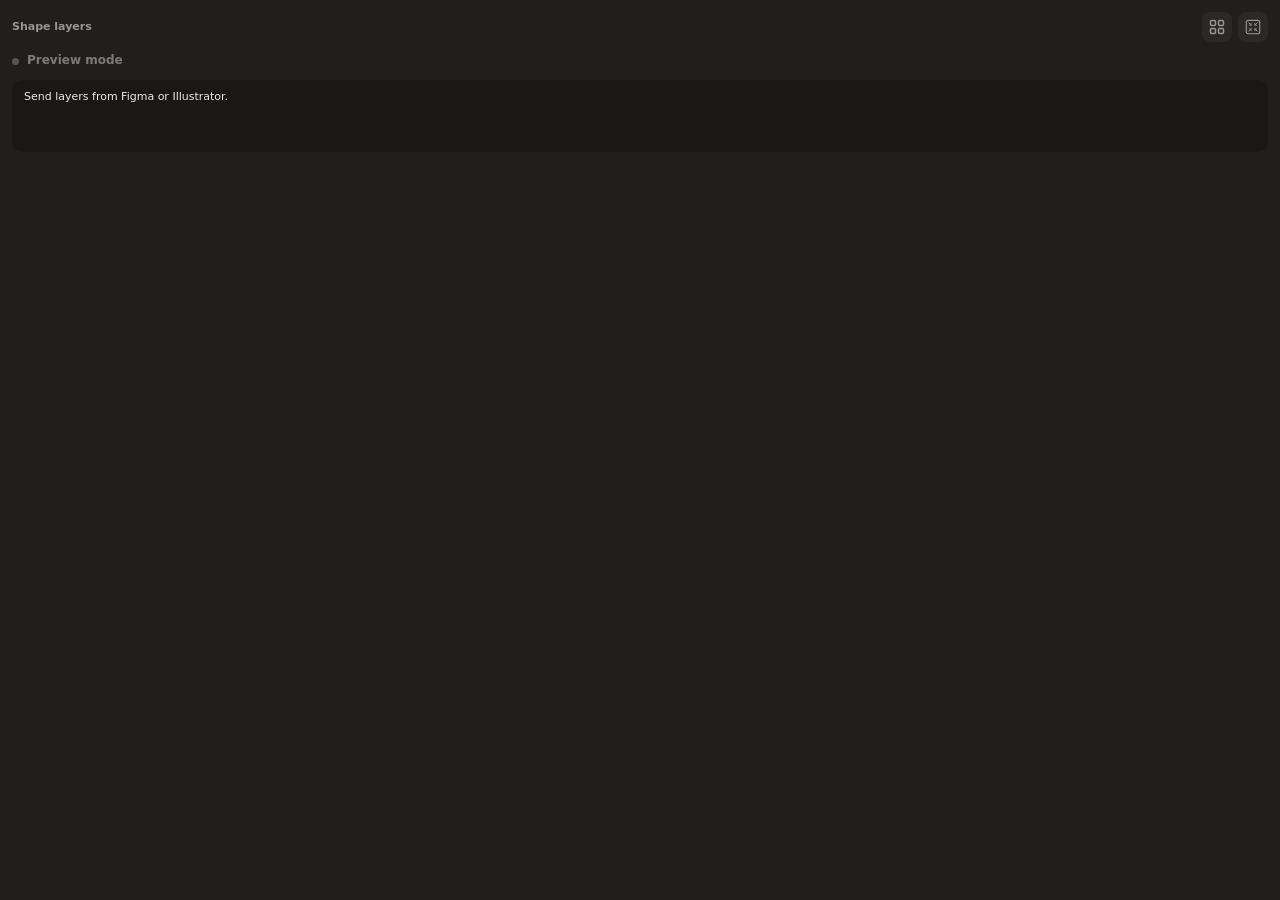
<file: SendwichAE/index.html>
<!doctype html>
<!-- Sendwich - (c) 2026 Saniochk. MIT License, see LICENSE. -->
<html lang="en">
<head>
<meta charset="utf-8">
<title>Sendwich</title>
<link rel="stylesheet" href="css/style.css">
</head>
<body>
<div id="app" class="idle">
  <div class="tools">
    <span class="lbl">Shape layers</span>
    <button class="tool" id="btnExplode" type="button" title="Explode: a layer for each group (selected groups, or the top ones). Gradients, blend modes and keyframes are kept">
      <svg viewBox="0 0 16 16" aria-hidden="true"><rect x="1.5" y="1.5" width="5" height="5" rx="1.2"/><rect x="9.5" y="1.5" width="5" height="5" rx="1.2"/><rect x="1.5" y="9.5" width="5" height="5" rx="1.2"/><rect x="9.5" y="9.5" width="5" height="5" rx="1.2"/></svg>
    </button>
    <button class="tool" id="btnMerge" type="button" title="Merge: the selected shape layers into one, each layer becomes a group. Gradients, blend modes and keyframes are kept">
      <svg viewBox="0 0 16 16" aria-hidden="true">
        <rect x="1.3" y="1.3" width="13.4" height="13.4" rx="2" stroke-width="1.15"/>
        <path d="m3.7 3.7 2.4 2.4m-1.5 0h1.5V4.6m6.2-.9L9.9 6.1m0-1.5v1.5h1.5m-7.7 6.2 2.4-2.4m0 1.5V9.9H4.6m7.7 2.4L9.9 9.9m1.5 0H9.9v1.5" stroke-width=".95"/>
      </svg>
    </button>
  </div>
  <div id="pairing" hidden>
    <span id="pairPrompt">Figma wants to connect</span>
    <div><button id="pairAllow" type="button">Allow</button><button id="pairDeny" type="button">Decline</button></div>
  </div>
  <div class="stat ready" id="stat"><span id="sTitle">Ready</span></div>
  <div class="plate"><div class="anim" id="anim"></div><div class="report" id="report" hidden>
    <span><svg viewBox="0 0 16 16" aria-hidden="true"><circle cx="8" cy="9" r="5"/><path d="M6 2h4M8 6.5v3l2 1.2"/></svg><strong id="statTime">0 s</strong></span>
    <span><svg viewBox="0 0 16 16" aria-hidden="true"><path d="m8 2 6 3.5L8 9 2 5.5 8 2Zm6 6.5L8 12 2 8.5m12 3L8 15l-6-3.5"/></svg><strong id="statLayers">0</strong> <span id="statLayerLabel">layers</span></span>
    <span><svg viewBox="0 0 16 16" aria-hidden="true"><path d="M3 5V3.5h10V5M8 3.5v9m-2.4 0h4.8"/></svg><strong id="statTexts">0</strong> <span id="statTextLabel">text layers</span></span>
    <span><svg viewBox="0 0 16 16" aria-hidden="true"><rect x="3" y="3" width="10" height="10" rx="2" stroke-dasharray="2 1.5"/><path d="M8 5.5a2.5 2.5 0 0 1 0 5z"/></svg><strong id="statMasks">0</strong> <span id="statMaskLabel">masks</span></span>
  </div><div class="info" id="info"></div><div class="info idle-hint">Send layers from Figma or Illustrator.</div></div>
</div>
<script src="js/csi-lite.js"></script>
<script src="js/lottie_light.min.js"></script>
<script src="js/anim.js"></script>
<script src="js/main.js"></script>
</body>
</html>
</file>
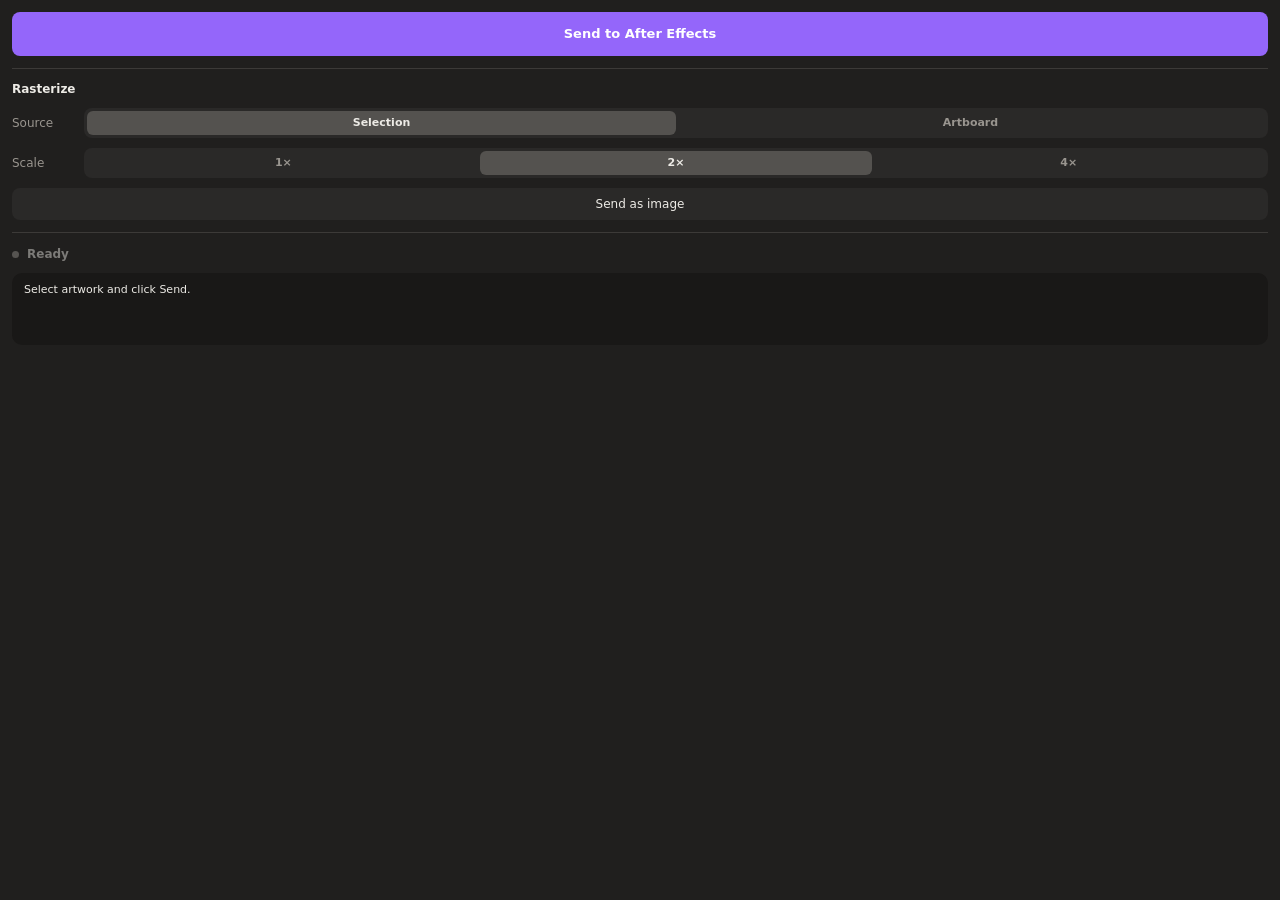
<file: SendwichAI/index.html>
<!doctype html>
<!-- Sendwich - (c) 2026 Saniochk. MIT License, see LICENSE. -->
<html lang="en">
<head>
<meta charset="utf-8">
<title>Sendwich</title>
<link rel="stylesheet" href="css/style.css">
</head>
<body>
<div id="app" class="idle">
  <button class="btn primary big" id="btnSend" type="button" title="Shapes, text and images keep their names and hierarchy">Send to After Effects</button>

  <hr>
  <h3>Rasterize</h3>
  <div class="row"><span>Source</span><div class="seg" data-k="scope"><button data-v="selection">Selection</button><button data-v="artboard">Artboard</button></div></div>
  <div class="row"><span>Scale</span><div class="seg" data-k="scale"><button data-v="1">1&times;</button><button data-v="2">2&times;</button><button data-v="4">4&times;</button></div></div>
  <button class="btn" id="btnImage" type="button" title="Send one flattened image; Scale also sets the resolution of images inside a normal Send">Send as image</button>

  <hr>
  <div class="stat ready" id="stat"><span id="sTitle">Ready</span></div>
  <div class="plate"><div class="anim" id="anim"></div><div class="info" id="info"></div><div class="info idle-hint">Select artwork and click Send.</div></div>
</div>
<script src="js/csi-lite.js"></script>
<script src="js/lottie_light.min.js"></script>
<script src="js/anim.js"></script>
<script src="js/main.js"></script>
</body>
</html>
</file>
<file: SendwichAE/css/style.css>
/* Sendwich — same look as Text Animation Pro Panel / Expression Library */
:root {
  --bg: #201f1e; --surface: #2a2928; --surface-2: #343331; --seg: #54524f; --well: #191817;
  --line: #3c3a38; --text: #edebe6; --dim: #99958f; --faint: #6b6863;
  --accent: #9466fa; --accent-hover: #a37cfb; --accent-soft: #382b54;
  --ok: #6bcc8f; --warn: #f2b354; --err: #f26e66;
  --r: 8px; --r-lg: 10px;
  --ui-font: system-ui, -apple-system, "Segoe UI", "Helvetica Neue", Arial, sans-serif;
  --metric-icon: #c5a9fb; --scroll-thumb: #ffffff25;
  color-scheme: dark;
}
:root.theme-light {
  --bg: #e4e4e4; --surface: #f2f2f2; --surface-2: #fff; --seg: #d4d4d4; --well: #f4f4f4;
  --line: #c0c0c0; --text: #232229; --dim: #55535b; --faint: #626069;
  --accent: #7548db; --accent-hover: #6540bb; --accent-soft: #ece3fa;
  --ok: #237b4b; --warn: #865500; --err: #a52623; --metric-icon: #7046ce; --scroll-thumb: #00000027;
  color-scheme: light;
}
*, *::before, *::after { box-sizing: border-box; }
html, body { height: 100%; margin: 0; }
body { background: var(--bg); color: var(--text); font: 12px/1.45 var(--ui-font); overflow: hidden; user-select: none; -webkit-font-smoothing: antialiased; }
button { font: inherit; color: inherit; cursor: pointer; }
#app { height: 100%; display: flex; flex-direction: column; gap: 10px; padding: 12px; min-height: 0; }

.top { display: flex; align-items: center; gap: 8px; }
.top .ver { color: var(--dim); font-size: 10px; flex: 1; }
.top .state { display: flex; align-items: center; gap: 6px; color: var(--dim); font-size: 11px; }
.dot { width: 7px; height: 7px; border-radius: 50%; background: var(--faint); }
.dot.on { background: var(--ok); box-shadow: 0 0 0 3px rgba(107,204,143,.15); }

.btn { height: 32px; padding: 0 14px; border: 0; border-radius: var(--r); background: var(--surface); white-space: nowrap; display: inline-flex; align-items: center; justify-content: center; gap: 8px; transition: background .12s, opacity .12s; }
.btn:hover:not(:disabled) { background: var(--surface-2); }
.btn:disabled { opacity: .4; cursor: default; }
.btn.primary { background: var(--accent); color: #fff; font-weight: 600; }
.btn.primary:hover:not(:disabled) { background: var(--accent-hover); }
.btn.big { height: 44px; font-size: 13px; }
.btn.icon { width: 26px; height: 26px; padding: 0; }

.row { display: flex; align-items: center; gap: 8px; }
.row > span { width: 64px; flex: none; color: var(--dim); }
.seg { flex: 1; display: flex; background: var(--surface); border-radius: var(--r); padding: 3px; }
.seg button { flex: 1; height: 24px; border: 0; border-radius: 6px; background: transparent; color: var(--dim); font-weight: 600; font-size: 11px; }
.seg button.on { background: var(--seg); color: var(--text); }
.check { display: flex; align-items: center; gap: 8px; color: var(--dim); cursor: pointer; }
.check i { width: 16px; height: 16px; border-radius: 5px; background: var(--surface); border: 1px solid var(--line); display: grid; place-items: center; }
.check.on i { background: var(--accent); border-color: var(--accent); }
.check.on i::after { content: ""; width: 8px; height: 4px; border: 2px solid #fff; border-top: 0; border-right: 0; transform: translateY(-1px) rotate(-45deg); }

hr { border: 0; border-top: 1px solid var(--line); margin: 2px 0; width: 100%; }
h3 { font-size: 12px; font-weight: 600; margin: 0; }

.log { flex: 1; min-height: 40px; overflow-y: auto; background: var(--well); border-radius: var(--r-lg); padding: 6px; display: flex; flex-direction: column; gap: 4px; }
.log .empty { color: var(--faint); padding: 14px 8px; text-align: center; line-height: 1.6; }
.entry { padding: 6px 8px; border-radius: var(--r); display: flex; gap: 8px; align-items: flex-start; }
.entry::before { content: ""; flex: none; width: 7px; height: 7px; margin-top: 5px; border-radius: 50%; background: var(--dim); }
.entry.ok::before { background: var(--ok); } .entry.warn::before { background: var(--warn); } .entry.err::before { background: var(--err); }
.entry .t { color: var(--text); } .entry .s { color: var(--dim); font-size: 11px; }
.entry .time { margin-left: auto; color: var(--faint); font-size: 10px; flex: none; }
.hint { color: var(--faint); font-size: 11px; line-height: 1.5; }

::-webkit-scrollbar { width: 10px; } ::-webkit-scrollbar-track { background: transparent; }
::-webkit-scrollbar-thumb { background: var(--scroll-thumb); border: 3px solid transparent; background-clip: padding-box; border-radius: 6px; }

.status { background: var(--well); border-radius: var(--r-lg); padding: 10px 12px 10px 28px; position: relative; }
.status::before { content: ""; position: absolute; left: 12px; top: 15px; width: 7px; height: 7px; border-radius: 50%; background: var(--dim); }
.status.ok::before { background: var(--ok); } .status.warn::before { background: var(--warn); } .status.err::before { background: var(--err); }
.status .t { color: var(--text); font-weight: 600; }
.status .s { color: var(--dim); font-size: 11px; margin-top: 2px; word-break: break-word; }

.setup { background: var(--accent-soft); border: 1px solid rgba(148,102,250,.45); border-radius: var(--r-lg); padding: 10px 12px; display: flex; flex-direction: column; gap: 8px; }
.setup[hidden] { display: none; }
.setup .t { font-weight: 600; } .setup .s { color: #c9bfe6; font-size: 11px; line-height: 1.45; }
.row2 { display: flex; gap: 6px; } .row2 .btn { flex: 1; }
[hidden] { display: none !important; }

/* ---------- status: line with a dot, then the plate (animation while working, stats when done) ---------- */
.stat { display: flex; align-items: center; gap: 8px; font-weight: 600; min-height: 18px; transition: opacity .25s; }
.stat::before { content: ""; flex: none; width: 7px; height: 7px; border-radius: 50%; background: var(--dim); }
.stat.ok::before { background: var(--ok); } .stat.warn::before { background: var(--warn); } .stat.err::before { background: var(--err); }
.stat.busy::before { background: var(--accent); }
.plate { position: relative; height: 72px; flex: none; background: var(--well); border-radius: var(--r-lg); overflow: hidden; transition: opacity .25s; }
.plate .anim, .plate .anim .lottie { position: absolute; inset: 0; }
.plate .anim svg { shape-rendering: geometricPrecision; }
.plate .info { position: absolute; inset: 0; padding: 9px 12px; overflow-y: auto; color: var(--dim); font-size: 11px; line-height: 1.5; word-break: break-word; }
.plate .info .time { color: var(--text); }
.idle .stat, .idle .plate { opacity: .45; }
.plate .idle-hint { display: none; color: var(--text); }
.stat.ready + .plate .idle-hint { display: block; }
.idle .stat.ready + .plate { opacity: 1; }

/* ---------- layer tools ---------- */
.tools { display: flex; align-items: center; gap: 6px; flex: none; }
.tools .lbl { flex: 1; color: var(--dim); font-size: 11px; font-weight: 600; }
.tool { width: 30px; height: 30px; padding: 0; border: 0; border-radius: var(--r); background: var(--surface); color: var(--dim); display: grid; place-items: center; transition: background .12s, color .12s, opacity .12s; }
.tool:hover:not(:disabled) { background: var(--surface-2); color: var(--text); }
.tool:active:not(:disabled) { background: var(--accent-soft); color: var(--accent-hover); }
.tool:disabled { opacity: .4; cursor: default; }
.tool svg { width: 16px; height: 16px; fill: none; stroke: currentColor; stroke-width: 1.5; stroke-linecap: round; stroke-linejoin: round; }

#pairing { display: flex; flex-wrap: wrap; align-items: center; justify-content: space-between; gap: 6px; font-size: 11px; }
#pairing[hidden] { display: none; }
#pairing button { border: 1px solid #686075; border-radius: 4px; background: transparent; color: inherit; padding: 3px 7px; margin-right: 5px; cursor: pointer; }
#pairAllow { font-weight: bold; }

.report { display: flex; padding: 8px 9px; align-items: center; flex-wrap: wrap; gap: 5px 7px; color: var(--dim); font-size: 11px; }
.report[hidden] { display: none; }
.report > span { display: inline-flex; align-items: center; gap: 4px; white-space: nowrap; }
.report strong { color: var(--text); font-weight: 600; font-variant-numeric: tabular-nums; }
.report svg { width: 14px; height: 14px; fill: none; stroke: var(--metric-icon); stroke-width: 1.2; stroke-linecap: round; stroke-linejoin: round; }
.plate.has-report { height: auto; }
.stat.result { flex: none; }
.stat.result #sTitle { display: -webkit-box; -webkit-box-orient: vertical; -webkit-line-clamp: 2; overflow: hidden; overflow-wrap: anywhere; }
.idle .plate.has-report, .idle .stat.result { opacity: 1; }
</file>
<file: SendwichAI/css/style.css>
/* Sendwich — same look as Text Animation Pro Panel / Expression Library */
:root {
  --bg: #201f1e; --surface: #2a2928; --surface-2: #343331; --seg: #54524f; --well: #191817;
  --line: #3c3a38; --text: #edebe6; --dim: #99958f; --faint: #6b6863;
  --accent: #9466fa; --accent-hover: #a37cfb; --accent-soft: #382b54;
  --ok: #6bcc8f; --warn: #f2b354; --err: #f26e66;
  --r: 8px; --r-lg: 10px;
  --ui-font: system-ui, -apple-system, "Segoe UI", "Helvetica Neue", Arial, sans-serif;
  color-scheme: dark;
}
*, *::before, *::after { box-sizing: border-box; }
html, body { height: 100%; margin: 0; }
body { background: var(--bg); color: var(--text); font: 12px/1.45 var(--ui-font); overflow: hidden; user-select: none; -webkit-font-smoothing: antialiased; }
button { font: inherit; color: inherit; cursor: pointer; }
#app { height: 100%; display: flex; flex-direction: column; gap: 10px; padding: 12px; min-height: 0; }

.top { display: flex; align-items: center; gap: 8px; }
.top .ver { color: var(--dim); font-size: 10px; flex: 1; }
.top .state { display: flex; align-items: center; gap: 6px; color: var(--dim); font-size: 11px; }
.dot { width: 7px; height: 7px; border-radius: 50%; background: var(--faint); }
.dot.on { background: var(--ok); box-shadow: 0 0 0 3px rgba(107,204,143,.15); }

.btn { height: 32px; padding: 0 14px; border: 0; border-radius: var(--r); background: var(--surface); white-space: nowrap; display: inline-flex; align-items: center; justify-content: center; gap: 8px; transition: background .12s, opacity .12s; }
.btn:hover:not(:disabled) { background: var(--surface-2); }
.btn:disabled { opacity: .4; cursor: default; }
.btn.primary { background: var(--accent); color: #fff; font-weight: 600; }
.btn.primary:hover:not(:disabled) { background: var(--accent-hover); }
.btn.big { height: 44px; font-size: 13px; }
.btn.icon { width: 26px; height: 26px; padding: 0; }

.row { display: flex; align-items: center; gap: 8px; }
.row > span { width: 64px; flex: none; color: var(--dim); }
.seg { flex: 1; display: flex; background: var(--surface); border-radius: var(--r); padding: 3px; }
.seg button { flex: 1; height: 24px; border: 0; border-radius: 6px; background: transparent; color: var(--dim); font-weight: 600; font-size: 11px; }
.seg button.on { background: var(--seg); color: var(--text); }
.check { display: flex; align-items: center; gap: 8px; color: var(--dim); cursor: pointer; }
.check i { width: 16px; height: 16px; border-radius: 5px; background: var(--surface); border: 1px solid var(--line); display: grid; place-items: center; }
.check.on i { background: var(--accent); border-color: var(--accent); }
.check.on i::after { content: ""; width: 8px; height: 4px; border: 2px solid #fff; border-top: 0; border-right: 0; transform: translateY(-1px) rotate(-45deg); }

hr { border: 0; border-top: 1px solid var(--line); margin: 2px 0; width: 100%; }
h3 { font-size: 12px; font-weight: 600; margin: 0; }

.log { flex: 1; min-height: 40px; overflow-y: auto; background: var(--well); border-radius: var(--r-lg); padding: 6px; display: flex; flex-direction: column; gap: 4px; }
.log .empty { color: var(--faint); padding: 14px 8px; text-align: center; line-height: 1.6; }
.entry { padding: 6px 8px; border-radius: var(--r); display: flex; gap: 8px; align-items: flex-start; }
.entry::before { content: ""; flex: none; width: 7px; height: 7px; margin-top: 5px; border-radius: 50%; background: var(--dim); }
.entry.ok::before { background: var(--ok); } .entry.warn::before { background: var(--warn); } .entry.err::before { background: var(--err); }
.entry .t { color: var(--text); } .entry .s { color: var(--dim); font-size: 11px; }
.entry .time { margin-left: auto; color: var(--faint); font-size: 10px; flex: none; }
.hint { color: var(--faint); font-size: 11px; line-height: 1.5; }

::-webkit-scrollbar { width: 10px; } ::-webkit-scrollbar-track { background: transparent; }
::-webkit-scrollbar-thumb { background: rgba(255,240,220,.12); border: 3px solid transparent; background-clip: padding-box; border-radius: 6px; }

.status { background: var(--well); border-radius: var(--r-lg); padding: 10px 12px 10px 28px; position: relative; }
.status::before { content: ""; position: absolute; left: 12px; top: 15px; width: 7px; height: 7px; border-radius: 50%; background: var(--dim); }
.status.ok::before { background: var(--ok); } .status.warn::before { background: var(--warn); } .status.err::before { background: var(--err); }
.status .t { color: var(--text); font-weight: 600; }
.status .s { color: var(--dim); font-size: 11px; margin-top: 2px; word-break: break-word; }

.setup { background: var(--accent-soft); border: 1px solid rgba(148,102,250,.45); border-radius: var(--r-lg); padding: 10px 12px; display: flex; flex-direction: column; gap: 8px; }
.setup[hidden] { display: none; }
.setup .t { font-weight: 600; } .setup .s { color: #c9bfe6; font-size: 11px; line-height: 1.45; }
.row2 { display: flex; gap: 6px; } .row2 .btn { flex: 1; }
[hidden] { display: none !important; }

/* ---------- status: line with a dot, then the plate (animation while working, stats when done) ---------- */
.stat { display: flex; align-items: center; gap: 8px; font-weight: 600; min-height: 18px; transition: opacity .25s; }
.stat::before { content: ""; flex: none; width: 7px; height: 7px; border-radius: 50%; background: var(--dim); }
.stat.ok::before { background: var(--ok); } .stat.warn::before { background: var(--warn); } .stat.err::before { background: var(--err); }
.stat.busy::before { background: var(--accent); }
.plate { position: relative; height: 72px; flex: none; background: var(--well); border-radius: var(--r-lg); overflow: hidden; transition: opacity .25s; }
.plate .anim, .plate .anim .lottie { position: absolute; inset: 0; }
.plate .anim svg { shape-rendering: geometricPrecision; }
.plate .info { position: absolute; inset: 0; padding: 9px 12px; overflow-y: auto; color: var(--dim); font-size: 11px; line-height: 1.5; word-break: break-word; }
.plate .info .time { color: var(--text); }
.idle .stat, .idle .plate { opacity: .45; }
.plate .idle-hint { display: none; color: var(--text); }
.stat.ready + .plate .idle-hint { display: block; }
.idle .stat.ready + .plate { opacity: 1; }
</file>
